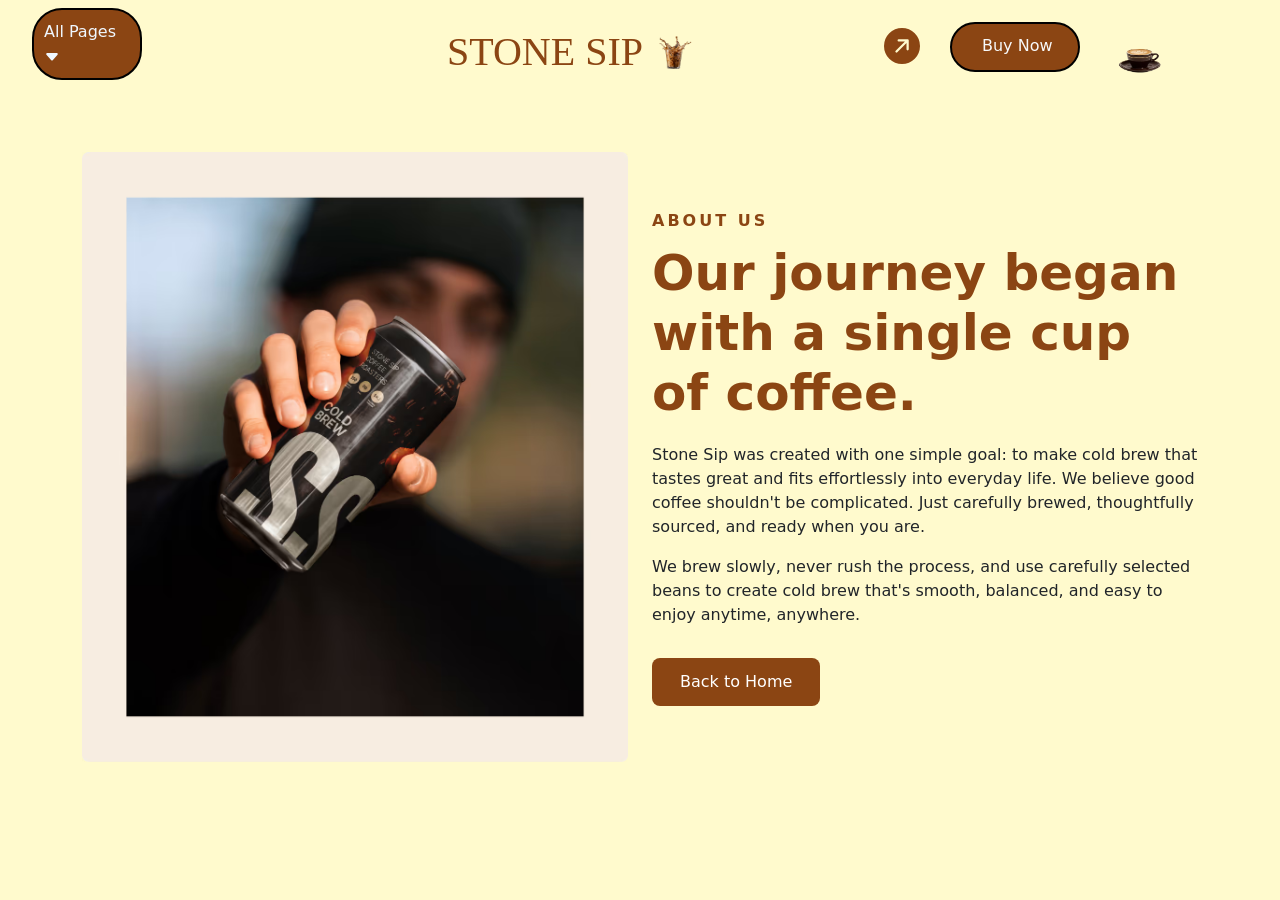
<file: aboutus.html>
<!DOCTYPE html>
<html lang="en">

<head>
  <meta charset="UTF-8">
  <meta name="viewport" content="width=device-width, initial-scale=1.0">
  <title>Document</title>
  <link rel="stylesheet" href="project5.css">
  <link href="https://cdn.jsdelivr.net/npm/bootstrap@5.3.8/dist/css/bootstrap.min.css" rel="stylesheet"
    integrity="sha384-sRIl4kxILFvY47J16cr9ZwB07vP4J8+LH7qKQnuqkuIAvNWLzeN8tE5YBujZqJLB" crossorigin="anonymous">
  <link rel="stylesheet" href="https://cdn.jsdelivr.net/npm/bootstrap-icons@1.13.1/font/bootstrap-icons.min.css">
</head>

<body style="background-color:lemonchiffon !important;">
  <header>
    <div class="navbar">

      <ul class="links" type="none">
        <div class="dropdown">All Pages
          <svg xmlns="http://www.w3.org/2000/svg" width="16" height="16" fill="currentColor"
            class="bi bi-caret-down-fill" viewBox="0 0 16 16">
            <path
              d="M7.247 11.14 2.451 5.658C1.885 5.013 2.345 4 3.204 4h9.592a1 1 0 0 1 .753 1.659l-4.796 5.48a1 1 0 0 1-1.506 0z" />
          </svg>
        </div>
        <div class="dropdown-sy">
          <div class="bc">
            <li><a href=""><span style="font-weight: bold; color: white;">Menu</span></a></li>
            <li><a href="./index.html"  class="acolo">Home1</a></li>
            <li><a href="./aboutus.html" class="acolo">About</a></li>
            <li><a href="" class="acolo">Contactus</a></li>
          </div>
          <div class="bc">
            <li><a href="" class="acolo"><span style="font-weight: bold; color: white;">CMS</span></a></li>
            <li><a href="" class="acolo">product page</a></li>


          </div>

        </div>
      </ul>
      <div class="navbi">
        <svg xmlns="http://www.w3.org/2000/svg" width="36" height="36" fill="currentColor"
          class=" bi bi-justify fw-bold mt-4 d-lg-none  d-flex text-light" viewBox="0 0 16 16">
          <path fill-rule="evenodd"
            d="M2 12.5a.5.5 0 0 1 .5-.5h11a.5.5 0 0 1 0 1h-11a.5.5 0 0 1-.5-.5m0-3a.5.5 0 0 1 .5-.5h11a.5.5 0 0 1 0 1h-11a.5.5 0 0 1-.5-.5m0-3a.5.5 0 0 1 .5-.5h11a.5.5 0 0 1 0 1h-11a.5.5 0 0 1-.5-.5m0-3a.5.5 0 0 1 .5-.5h11a.5.5 0 0 1 0 1h-11a.5.5 0 0 1-.5-.5" />
        </svg>
        <ul type="none" class="mt-3 d-lg-none  d-flex">
          <div class="dropdown-sx">
            <div class="bc">
              <li><a href="">Menu</a></li>
              <li><a href="">Home1</a></li>
              <li><a href="">Home2</a></li>
              <li><a href="">About</a></li>
            </div>
            <div class="bc">
              <li><a href="">Menu</a></li>
              <li><a href="">Home1</a></li>
              <li><a href="">Home2</a></li>
              <li><a href="">About</a></li>
            </div>
            <div class="bc">
              <li><a href="">Menu</a></li>
              <li><a href="">Home1</a></li>
              <li><a href="">Home2</a></li>
              <li><a href="">About</a></li>
            </div>
          </div>
        </ul>
      </div>
      <a class="logo" href="#">STONE SIP
        <img src="./Firefly_RemoveBackground.png" alt="" class="navimg">
      </a>
      <div style="display: flex; color:saddlebrown ; "><svg xmlns="http://www.w3.org/2000/svg" width="36" height="36"
          fill="currentColor" class="bi bi-arrow-up-right-circle-fill  d-none  d-lg-flex mt-3" viewBox="0 0 16 16">
          <path
            d="M0 8a8 8 0 1 0 16 0A8 8 0 0 0 0 8m5.904 2.803a.5.5 0 1 1-.707-.707L9.293 6H6.525a.5.5 0 1 1 0-1H10.5a.5.5 0 0 1 .5.5v3.975a.5.5 0 0 1-1 0V6.707z" />
        </svg>
        <button class=" drop text-light d-none  d-lg-flex" style="margin:0px 20px 0px 30px;">Buy Now</button>

        <img src="./coffee3-removebg-preview-removebg-preview.png" alt="" class="navcup">
      </div>


    </div>
   <div class="cart_item">
      <div class="cart_title">Your Cart</div>
        <div id="cartProducts"></div>
        <div id="total"></div>
      <i class="bi bi-x-square-fill cart_cancel"></i>
    </div>

  </header>
<div class="container mt-5">
      <div class="row align-items-center g-4">

        <!-- Image -->
        <div class="col-lg-6 col-12">
          <img src="./coldbrew9.png" alt="Stone Sip Cold Brew" class="about-img img-fluid">
        </div>

        <!-- Text -->
        <div class="col-lg-6 col-12">
          <p class="about-tag">ABOUT US</p>
          <h1 class="about-title">Our journey began with a single cup of coffee.</h1>
          <p class="about-text">
            Stone Sip was created with one simple goal: to make cold brew that tastes great
            and fits effortlessly into everyday life. We believe good coffee shouldn't be
            complicated. Just carefully brewed, thoughtfully sourced, and ready when you are.
          </p>
          <p class="about-text">
            We brew slowly, never rush the process, and use carefully selected beans to create
            cold brew that's smooth, balanced, and easy to enjoy anytime, anywhere.
          </p>
          <a href="project5.html" class="about-btn" id="aboutreturn">Back to Home</a>
        </div>

      </div>
    </div>
 




  <script src="https://cdn.jsdelivr.net/npm/bootstrap@5.3.8/dist/js/bootstrap.bundle.min.js"
    integrity="sha384-FKyoEForCGlyvwx9Hj09JcYn3nv7wiPVlz7YYwJrWVcXK/BmnVDxM+D2scQbITxI"
    crossorigin="anonymous"></script>
  <script src="project5.js">

  </script>
</body>

</html>
</file>
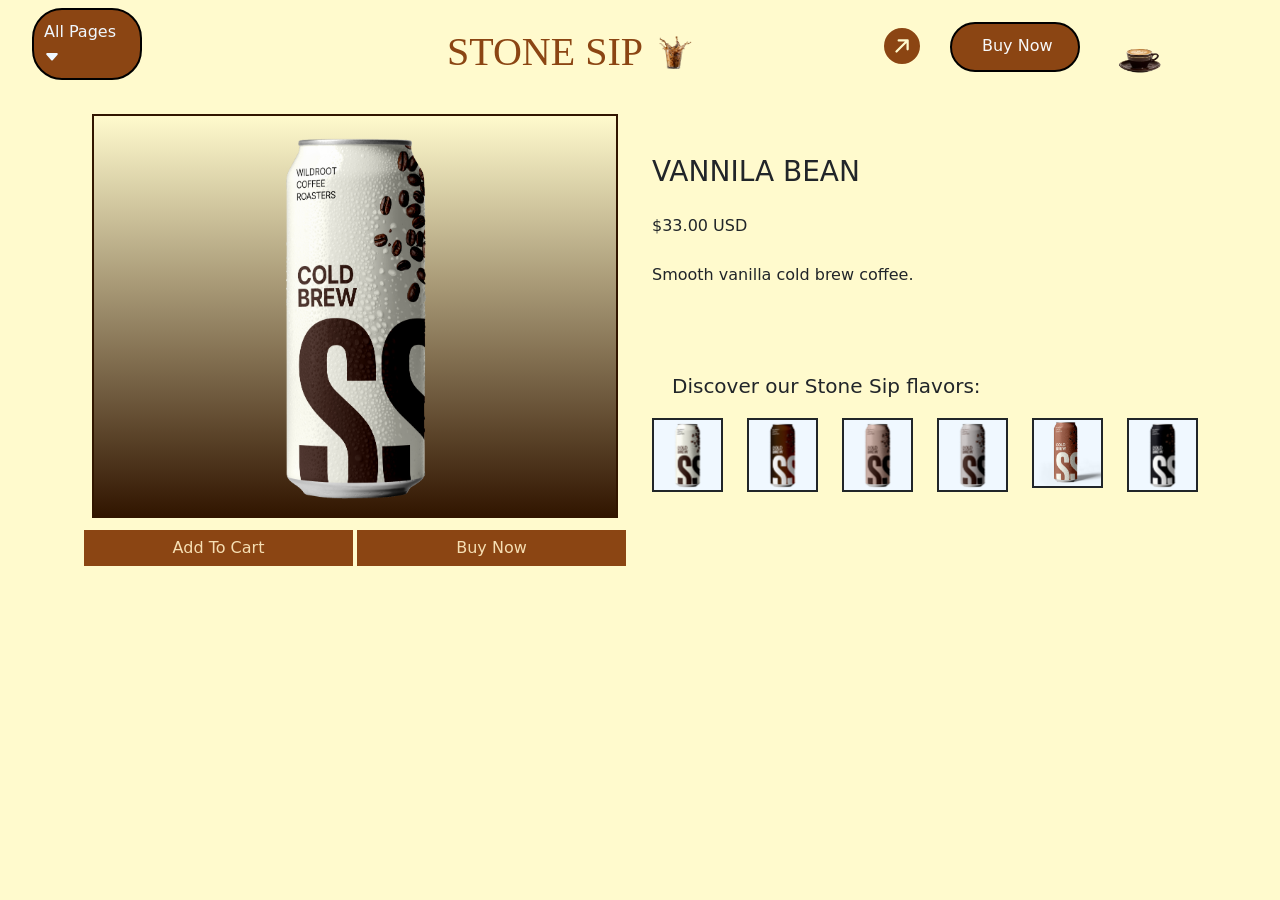
<file: product-details.html>
<!DOCTYPE html>
<html lang="en">

<head>
  <meta charset="UTF-8">
  <meta name="viewport" content="width=device-width, initial-scale=1.0">
  <title>Document</title>
  <link rel="stylesheet" href="project5.css">
  <link href="https://cdn.jsdelivr.net/npm/bootstrap@5.3.8/dist/css/bootstrap.min.css" rel="stylesheet"
    integrity="sha384-sRIl4kxILFvY47J16cr9ZwB07vP4J8+LH7qKQnuqkuIAvNWLzeN8tE5YBujZqJLB" crossorigin="anonymous">
  <link rel="stylesheet" href="https://cdn.jsdelivr.net/npm/bootstrap-icons@1.13.1/font/bootstrap-icons.min.css">
</head>

<body style="background-color:lemonchiffon !important;">
  <header>
    <div class="navbar">

      <ul class="links" type="none">
        <div class="dropdown">All Pages
          <svg xmlns="http://www.w3.org/2000/svg" width="16" height="16" fill="currentColor"
            class="bi bi-caret-down-fill" viewBox="0 0 16 16">
            <path
              d="M7.247 11.14 2.451 5.658C1.885 5.013 2.345 4 3.204 4h9.592a1 1 0 0 1 .753 1.659l-4.796 5.48a1 1 0 0 1-1.506 0z" />
          </svg>
        </div>
       <div class="dropdown-sy">
          <div class="bc">
            <li><a href=""><span style="font-weight: bold; color: white;">Menu</span></a></li>
            <li><a href="./index.html"  class="acolo">Home1</a></li>
            <li><a href="./aboutus.html" class="acolo">About</a></li>
            <li><a href="" class="acolo">Contactus</a></li>
          </div>
          <div class="bc">
            <li><a href="" class="acolo"><span style="font-weight: bold; color: white;">CMS</span></a></li>
            <li><a href="" class="acolo">product page</a></li>


          </div>

        </div>
      </ul>
      <div class="navbi">
        <svg xmlns="http://www.w3.org/2000/svg" width="36" height="36" fill="currentColor"
          class=" bi bi-justify fw-bold mt-4 d-lg-none  d-flex text-light" viewBox="0 0 16 16">
          <path fill-rule="evenodd"
            d="M2 12.5a.5.5 0 0 1 .5-.5h11a.5.5 0 0 1 0 1h-11a.5.5 0 0 1-.5-.5m0-3a.5.5 0 0 1 .5-.5h11a.5.5 0 0 1 0 1h-11a.5.5 0 0 1-.5-.5m0-3a.5.5 0 0 1 .5-.5h11a.5.5 0 0 1 0 1h-11a.5.5 0 0 1-.5-.5m0-3a.5.5 0 0 1 .5-.5h11a.5.5 0 0 1 0 1h-11a.5.5 0 0 1-.5-.5" />
        </svg>
        <ul type="none" class="mt-3 d-lg-none  d-flex">
          <div class="dropdown-sx">
            <div class="bc">
              <li><a href="">Menu</a></li>
              <li><a href="">Home1</a></li>
              <li><a href="">Home2</a></li>
              <li><a href="">About</a></li>
            </div>
            <div class="bc">
              <li><a href="">Menu</a></li>
              <li><a href="">Home1</a></li>
              <li><a href="">Home2</a></li>
              <li><a href="">About</a></li>
            </div>
            <div class="bc">
              <li><a href="">Menu</a></li>
              <li><a href="">Home1</a></li>
              <li><a href="">Home2</a></li>
              <li><a href="">About</a></li>
            </div>
          </div>
        </ul>
      </div>
      <a class="logo" href="#">STONE SIP
        <img src="./Firefly_RemoveBackground.png" alt="" class="navimg">
      </a>
      <div style="display: flex; color:saddlebrown ; "><svg xmlns="http://www.w3.org/2000/svg" width="36" height="36"
          fill="currentColor" class="bi bi-arrow-up-right-circle-fill  d-none  d-lg-flex mt-3" viewBox="0 0 16 16">
          <path
            d="M0 8a8 8 0 1 0 16 0A8 8 0 0 0 0 8m5.904 2.803a.5.5 0 1 1-.707-.707L9.293 6H6.525a.5.5 0 1 1 0-1H10.5a.5.5 0 0 1 .5.5v3.975a.5.5 0 0 1-1 0V6.707z" />
        </svg>
        <button class=" drop text-light d-none  d-lg-flex" style="margin:0px 20px 0px 30px; color: alicebluen; ">Buy Now</button>

        <img src="./coffee3-removebg-preview-removebg-preview.png" alt="" class="navcup">
      </div>


    </div>
   <div class="cart_item">
      <div class="cart_title">Your Cart</div>
        <div id="cartProducts"></div>
        <div id="total"></div>
      <i class="bi bi-x-square-fill cart_cancel"></i>
    </div>

  </header>

  <section>
    <div class="container">
      <div class="row">
        <div class="col-6">
          <div style=" margin-top: 20px; display: flex;justify-content: center; border: 2px solid  rgb(49, 21, 0);
           margin: 10px; background:linear-gradient( lemonchiffon, rgb(49, 21, 0));">
            <img src="" alt="" class="img-fluid img_product " id="productimg"  style="height: 400px;">
          </div>
          <div class="row">
            <div style="display: block; justify-content:space-evenly;" class="d-lg-flex">
              <button id="addcart" style="color: wheat; background-color: saddlebrown; border: 2px solid lemonchiffon; width: 100%; height: 40px;">Add To Cart</button>
              <button style="color: wheat; background-color: saddlebrown; border: 2px solid lemonchiffon; width: 100%;" >Buy Now</button>
            </div>
          </div>
        </div>
        <div class="col-lg-6 col-sm-12  " >
          <div style="display: flex;flex-direction: column; align-items: start;justify-content: center; height: 250px; gap: 20px;">
            <h3 id="productName" >PRODUCT NAME:</h3>

            <h6 id="productPrice">PRODUCT PRICE:</h6>

            <p id="productDescription"></p>
          </div>
          <div class="row">
            <div class="col-12"><h5 style="margin: 20px;">Discover our Stone Sip flavors:</h5></div>
            <div class="col-2 " >
              <img src="./coldbrew1.png" id="product0" alt="" class="img-fluid " style="border: 2px solid ; background-color: aliceblue;">
            </div>
            <div class="col-2 ">
              <img src="./coldbrew2.png"  id="product1" alt="" class="img-fluid " style="border: 2px solid ; background-color: aliceblue;">
            </div>
            <div class="col-2 ">
              <img src="./coldbrew3.png" id="product2" alt="" class="img-fluid"style="border: 2px solid ;background-color: aliceblue; ">
            </div>
            <div class="col-2 ">
              <img src="./coldbrew6.png" id="product3" alt="" class="img-fluid" style="border: 2px solid ;background-color: aliceblue;">
            </div>
            <div class="col-2 ">
              <img src="./coldbrew8.png" id="product4" alt="" class="img-fluid" style="border: 2px solid ;background-color: aliceblue;">
            </div>
            <div class="col-2 ">
              <img src="./coldbrew7.png" id="product5" alt="" class="img-fluid" style="border: 2px solid ;background-color: aliceblue;">
            </div>

          </div>

        </div>
      </div>
    </div>
  </section>





  <script src="https://cdn.jsdelivr.net/npm/bootstrap@5.3.8/dist/js/bootstrap.bundle.min.js"
    integrity="sha384-FKyoEForCGlyvwx9Hj09JcYn3nv7wiPVlz7YYwJrWVcXK/BmnVDxM+D2scQbITxI"
    crossorigin="anonymous"></script>
  <script src="project5.js">

  </script>
</body>

</html>
</file>
<file: project5.css>
html {
  scroll-behavior: smooth;
}
body{
    /* background-color: rgb(12, 7, 1) !important; */
    background-color: black !important;
   
}
li a{
   text-decoration: none !important;
  
  
}
.about-btn {
  display: inline-block;
  margin-top: 15px;
  padding: 12px 28px;
  background: saddlebrown;
  color: white;
  text-decoration: none;
  border-radius: 8px;
  transition: 0.3s;
}
.about-btn:hover {
  background: #a0522d;
  color: white;
  transform: translateY(-3px);
}
.about-title {
  color: saddlebrown;
  font-weight: bold;
  font-size: 50px;
  line-height: 1.2;
  margin-bottom: 20px;
}
.about-tag {
  color: saddlebrown;
  font-weight: bold;
  letter-spacing: 3px;
  margin-bottom: 10px;
}
.dropdown {
    border: 2px solid black;
    padding: 10px;
    border-radius: 30px;
    background-color: saddlebrown;
    color: aliceblue;
    width: 110px;
}
.dropdown-sy {
    display: none;
    position: absolute;
    top: 100%;
    background-color:saddlebrown;
    width: 250px;
    
    padding: 20px;
    border-radius: 10px;
    border: 2px solid lightgoldenrodyellow;
    row-gap: 130px;
}
.acolo{
    color: antiquewhite;
}
.footer-linkss{
    color: antiquewhite;
}
.links:hover .dropdown-sy{
    display: flex;
    
   
   
}
.logo{
   font-family: fantasy;
   text-decoration: none;
    font-size: 40px !important;
    color: saddlebrown;
    justify-content: center;
    align-items: center;
    margin-right: 40px;
    
}
.navimg{
   
 height: 40px;
    width: 40px;
    margin-bottom: 10px;

}
.navbar{
    display: flex;
    justify-content:center;
    align-items: center;
    position: relative;
}
.links {
    position: relative;
}
.navcup{
    width: 80px;
    height: 80px;
    margin-right: 100px;
    
}
.drop{
     border: 2px solid black;
    padding: 10px;
    border-radius: 30px;
    background-color: saddlebrown;
    color: aliceblue !important;
    width: 130px;
    height: 50px;
    margin-top: 10px !important;
    padding-left: 30px;
}
.smooth{
    display: flex;
    align-items: center;
    justify-content: center;
    height:400px ;
    text-align: center;
    color: rgb(250, 199, 163);
    font-family: monospace;
   
}
.star{
    color: gold;
}
.starflex{
    display: flex;
    justify-content: center;
    text-align: center;
    color: aliceblue;
    margin-top: 30px;
    
}
.smooth1{
    color: saddlebrown;
    font-size: 20px;
    text-align: center;
}
.smooth2{
    display: flex;
    justify-content: center;
  text-align: center;
  margin-top: 30px;
}
.bg1{
    background-color:saddlebrown ;
    min-height: 150px;
    margin-top: -60px;
}
.box{
    background-color: rgba(219, 184, 159, 0.2) !important;
    min-height: 150px;
    min-width: 100px;
    margin-top: 100px;
     display: flex; justify-content: center; text-align: center; align-items: center;
}
.im1{
    position: relative;
     left: 0px;
      transform: rotate(-10deg);
      height: 400px !important;
      width: 200px;
       border: 2px solid wheat;
}
.im2{
    position: absolute;
    transform: rotate(10deg);
     left: 220px;
      height: 400px !important;
      width: 200px;
       border: 2px solid wheat;
}
.im3{
    position: absolute;
     transform: rotate(20deg);
     left: 20;
      height: 400px !important;
      width: 250px;
       border: 2px solid wheat;
}
.cardd{
    background-color: rgba(250, 199, 163,0.2);
    margin-bottom:10px ;
   width: 100%;
   
   
}
.card_car{
 display: flex;
    justify-content: center;
  flex-direction: column;
  align-items: center;
  
  
}
.seller{
  color: aliceblue; 
  height: 30px;
   width: 90px; 
   background-color: rgba(95, 42, 4,0.7); 
   margin: 10px; 
   font-size: small; 
   padding: 5px;
}
.fig{
    background:  linear-gradient(rgba(8, 8, 8, 0.4), rgba(0, 0, 0, 0.9)),url(./coffee7.jpg);
    background-repeat: no-repeat;
    margin-top: 30px;
     background-size: cover;
}
.dropp{
     border: 2px solid black;
    padding: 10px;
    border-radius: 30px;
    background-color: saddlebrown;
    color: aliceblue;
    width: 130px;
    height: 50px;
    margin-top: 10px !important;
    padding-left: 30px;
}
.card_1{
   background-color: white; 
    height: 100%;
    width: 100%;
    border-radius: 10px;
    display: flex;
    justify-content: center;
    align-items: center;
    flex-direction: column;
    text-align: center;
    padding: 15px;
    border: 2px solid saddlebrown;
 
}
.sec{
    background-color: lemonchiffon;
    margin-top: 50px;
    height: 100%;
    padding: 30px;
}
.cart_item {
    right: -500px;
    top: 0;
    background-color: aliceblue;
    width: 350px;
    min-height: 700px;
    position: absolute;
    transition: 1.1s;
    display: none;
}

.cart_active {
    right: 0;
    display: block;
}
.cart_title{
    background-color: saddlebrown;
    height: 70px;
    align-items: center;
    padding: 20px;
    font-weight: bold;
    color: bisque;
}
.cart_img{
    border: 2px solid saddlebrown;
    padding: 10px;
   height: 50px;
   width: 100px;
    margin: 20px;

}
.cart_content{
    margin-top:15px ;
     
}
.cart_quantity{
    width: 50px;
    height: 20px;
   
}
.cart_cancel{
    position: absolute;
    right: 3%;
    top: 20px;
    color: aliceblue;
}
.footer-bottom {
  margin-top: 50px;
  padding-top: 20px;
  border-top: 1px solid rgba(250, 199, 163, 0.2);
  text-align: center;
  font-size: 0.85rem;
  color: rgb(250, 199, 163);
}
.footer-form button {
  padding: 10px 18px;
  border: none;
  border-radius: 6px;
  background: saddlebrown;
  color: white;
  cursor: pointer;
  transition: 0.3s;
}
.footer-title {
  color: saddlebrown;
  font-weight: bold;
  letter-spacing: 2px;
  margin-bottom: 20px;
}
.footer {
  background: #0d0d0d;
  color: antiquewhite;
  padding: 70px 0 20px;
  margin-top: 80px;
  border-top: 1px solid rgba(250, 199, 163, 0.2);
}

.footer-logo {
  color: saddlebrown;
  font-weight: bold;
  letter-spacing: 2px;
}

.footer-text {
  color: rgb(250, 199, 163);
  font-size: 0.95rem;
  line-height: 1.7;
}
.footer-social a {
  display: inline-flex;
  align-items: center;
  justify-content: center;
  width: 40px;
  height: 40px;
  margin-right: 8px;
  border: 1px solid saddlebrown;
  border-radius: 50%;
  color: saddlebrown;
  text-decoration: none;
  transition: 0.3s;
}

@media(max-width:996px){
.img_product{
    height: 15% !important;
}
.links{
    display: none;
}
.dropdown-sx {
    display: none;
    position: absolute;
    background-color: saddlebrown;
    width: 70%;
    margin: 10px ;
    padding: 10px;
    border-radius: 10px;
    gap: 20px;
    left: 0;
       
}

.navbi:hover .dropdown-sx{
    display: flex;
   
}
.logo {
        font-size: 30px !important;
       
        margin-right: 50px;
        
    }
    .navcup{
    width: 80px;
    height: 80px;
    margin-bottom: 15px;
}
.smooth{
    display: flex;
    align-items: center;
    justify-content: center;
    height:250px ;
    text-align: center;
   
}
.bg1{
    background-color:saddlebrown ;
    min-height: 100px;
    margin-top: -20px;
    
}
.im1{
    position: relative;
     left: 0px;
      transform: rotate(-15deg);
      height: 200px !important;
      width: 100px;
       border: 2px solid wheat;
}
.im2{
    position: absolute;
    transform: rotate(10deg);
     left: 30px;
      height: 200px !important;
      width: 100px;
       border: 2px solid wheat;

      
}
.im3{
    position: absolute;
     transform: rotate(20deg);
     left: 70px;
      height: 200px !important;
      width: 100px;
       border: 2px solid wheat;
      
}
.drink{
    font-size: 20px !important;

}
.drink1{
    font-size: 10px !important;
}
.vannila{
   font-size: 9px !important;
}
.seller{
  color: aliceblue; 
  height: 16px;
   width: 60px; 
   background-color: rgba(95, 42, 4,0.7); 
   margin: 4px; 
   font-size: 7px !important;
   padding: 2px;
}
.price{
    color:aliceblue !important;
    font-size: 8px !important;
    margin-top: 0 !important;
}
.about{
    color: saddlebrown; 
    font-weight: bold;
     font-size: 10px !important;
line-height: 15px !important;
     font-family:sans-serif; 
     margin-top: 10px;
}
.us{
    font-size: 8px !important;
     margin-top: 3px !important;
    color: rgb(250, 199, 163);
    line-height: 10px !important;
}
.dropp{
     border: 2px solid black;
    padding: 2px;
    border-radius: 30px;
    background-color: saddlebrown;
    color: aliceblue;
    width: 100px;
    height: 50px;
    margin-top: 10px !important;
    
    font-size: 15px !important;
}
}
</file>
